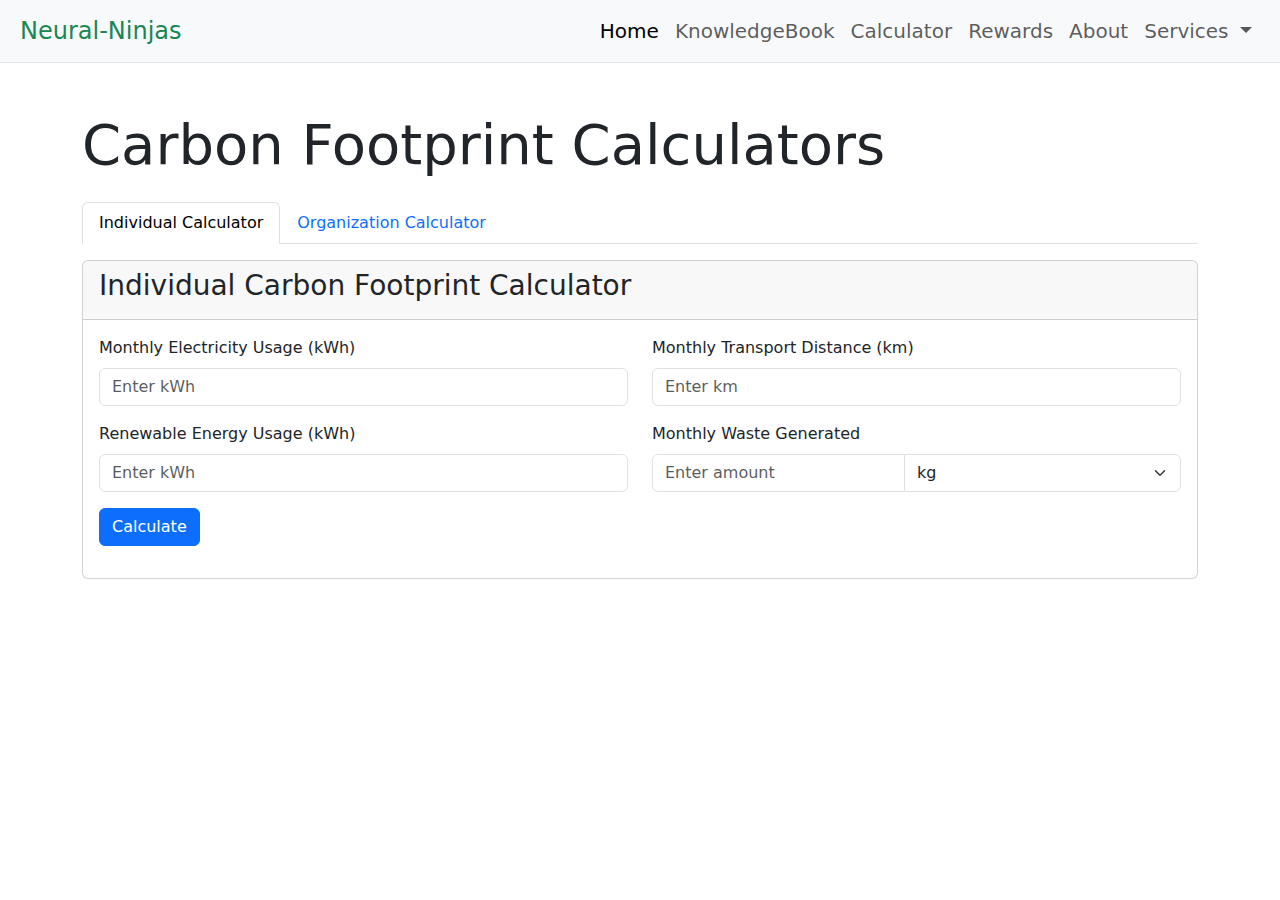
<file: calci.html>
<!DOCTYPE html>
<html lang="en">
<head>
    <meta charset="UTF-8">
    <meta name="viewport" content="width=device-width, initial-scale=1.0">
    <title>Carbon Footprint in Indian Coal Mines</title>
    <link href="https://cdn.jsdelivr.net/npm/bootstrap@5.3.0/dist/css/bootstrap.min.css" rel="stylesheet">
    <style>
        .nav-link:hover {
            text-decoration: underline;
        }
        .calculator-section {
            display: none;
        }
        .calculator-section.active {
            display: block;
        }
    </style>
</head>
<body>
    <section>
        <nav class="navbar navbar-expand-lg navbar-light bg-light px-2 lg-5 border-bottom navbar" id="navbar">
            <div class="container-fluid ">
              <a class="navbar-brand fs-4" href="#"><span class="text-success">Neural-Ninjas</span></a>
              <button class="navbar-toggler" type="button" data-bs-toggle="collapse" data-bs-target="#navbarNavDropdown" aria-controls="navbarNavDropdown" aria-expanded="false" aria-label="Toggle navigation">
                <span class="navbar-toggler-icon"></span>
              </button>
              <div class="collapse navbar-collapse" id="navbarNavDropdown">
                <ul class="navbar-nav ms-auto mb-2 mb-lg-0 fs-5 ">
                  <li class="nav-item">
                    <a class="nav-link active" aria-current="page" href="index.html">Home</a>
                  </li>
                  <li class="nav-item">
                    <a class="nav-link" href="info.html">KnowledgeBook</a>
                  </li>
                  <li class="nav-item">
                    <a class="nav-link" href="calci.html">Calculator</a>
                  </li>
                  <li class="nav-item">
                    <a class="nav-link" href="reward.html">Rewards</a>
                  </li>
                  <li class="nav-item">
                    <a class="nav-link" href="#">About</a>
                  </li>
                  <li class="nav-item dropdown">
                    <a class="nav-link dropdown-toggle" href="#" id="navbarDropdownMenuLink" role="button" data-bs-toggle="dropdown" aria-expanded="false">
                     Services
                    </a>
                    <ul class="dropdown-menu" aria-labelledby="navbarDropdownMenuLink">
                      <li><a class="dropdown-item" href="#">SEO</a></li>
                      <li><a class="dropdown-item" href="#">Front End</a></li>
                      <li><a class="dropdown-item" href="#">Back End</a></li>
                    </ul>
                  </li>
                </ul>
              </div>
            </div>
          </nav>
    </section>
    
    <main class="container my-5">
        <!-- Calculators Section -->
        <section id="calculators" class="mb-5">
            <h2 class="display-4 mb-4">Carbon Footprint Calculators</h2>
            <ul class="nav nav-tabs" id="calculatorTabs">
                <li class="nav-item">
                    <a class="nav-link active" data-bs-toggle="tab" href="#individual">Individual Calculator</a>
                </li>
                <li class="nav-item">
                    <a class="nav-link" data-bs-toggle="tab" href="#organization">Organization Calculator</a>
                </li>
            </ul>
            <div class="tab-content mt-3">
                <div class="tab-pane fade show active" id="individual">
                    <div class="card">
                        <div class="card-header">
                            <h3 class="card-title">Individual Carbon Footprint Calculator</h3>
                        </div>
                        <div class="card-body">
                            <form id="individualForm">
                                <div class="row mb-3">
                                    <div class="col-md-6">
                                        <label for="electricity" class="form-label">Monthly Electricity Usage (kWh)</label>
                                        <input type="number" class="form-control" id="electricity" placeholder="Enter kWh">
                                    </div>
                                    <div class="col-md-6">
                                        <label for="transport" class="form-label">Monthly Transport Distance (km)</label>
                                        <input type="number" class="form-control" id="transport" placeholder="Enter km">
                                    </div>
                                </div>
                                <div class="row mb-3">
                                    <div class="col-md-6">
                                        <label for="renewable" class="form-label">Renewable Energy Usage (kWh)</label>
                                        <input type="number" class="form-control" id="renewable" placeholder="Enter kWh">
                                    </div>
                                    <div class="col-md-6">
                                        <label for="waste" class="form-label">Monthly Waste Generated</label>
                                        <div class="input-group">
                                            <input type="number" class="form-control" id="waste" placeholder="Enter amount">
                                            <select class="form-select" id="wasteUnit">
                                                <option value="kg">kg</option>
                                                <option value="lbs">lbs</option>
                                            </select>
                                        </div>
                                    </div>
                                </div>
                                <button type="submit" class="btn btn-primary">Calculate</button>
                            </form>
                            <div id="individualResult" class="mt-3"></div>
                        </div>
                    </div>
                </div>
                <div class="tab-pane fade" id="organization">
                    <div class="card">
                        <div class="card-header">
                            <h3 class="card-title">Organization Carbon Footprint Calculator</h3>
                        </div>
                        <div class="card-body">
                            <form id="organizationForm">
                                <div class="row mb-3">
                                    <div class="col-md-6">
                                        <label for="energy" class="form-label">Annual Energy Consumption (MWh)</label>
                                        <input type="number" class="form-control" id="energy" placeholder="Enter MWh">
                                    </div>
                                    <div class="col-md-6">
                                        <label for="orgWaste" class="form-label">Annual Waste Generated (tons)</label>
                                        <input type="number" class="form-control" id="orgWaste" placeholder="Enter tons">
                                    </div>
                                </div>
                                <div class="row mb-3">
                                    <div class="col-md-6">
                                        <label for="diesel" class="form-label">Total Diesel Consumption</label>
                                        <div class="input-group">
                                            <input type="number" class="form-control" id="diesel" placeholder="Enter amount">
                                            <select class="form-select" id="dieselUnit">
                                                <option value="liters">Liters</option>
                                                <option value="gallons">Gallons</option>
                                            </select>
                                        </div>
                                    </div>
                                    <div class="col-md-6">
                                        <label for="gasoline" class="form-label">Total Gasoline Consumption</label>
                                        <div class="input-group">
                                            <input type="number" class="form-control" id="gasoline" placeholder="Enter amount">
                                            <select class="form-select" id="gasolineUnit">
                                                <option value="liters">Liters</option>
                                                <option value="gallons">Gallons</option>
                                            </select>
                                        </div>
                                    </div>
                                </div>
                                <div class="row mb-3">
                                    <div class="col-md-6">
                                        <label for="naturalGas" class="form-label">Natural Gas Consumption</label>
                                        <div class="input-group">
                                            <input type="number" class="form-control" id="naturalGas" placeholder="Enter amount">
                                            <select class="form-select" id="naturalGasUnit">
                                                <option value="cubic-meters">Cubic Meters</option>
                                                <option value="therms">Therms</option>
                                            </select>
                                        </div>
                                    </div>
                                    <div class="col-md-6">
                                        <label for="otherFuel" class="form-label">Other Fuel Types</label>
                                        <input type="text" class="form-control" id="otherFuel" placeholder="Specify type and amount">
                                    </div>
                                </div>
                                <button type="submit" class="btn btn-primary">Calculate</button>
                            </form>
                            <div id="organizationResult" class="mt-3"></div>
                        </div>
                    </div>
                </div>
            </div>
        </section>
    </main>
    
    <!-- Footer -->
    <!-- <footer class="bg-primary text-white py-4 mt-5">
        <div class="container text-center">
            <p>&copy; 2024 Carbon Footprint in Indian Coal Mines. All rights reserved.</p>
        </div>
    </footer> -->
    
    <script src="https://cdn.jsdelivr.net/npm/bootstrap@5.3.0/dist/js/bootstrap.bundle.min.js"></script>
    <script>
        document.addEventListener('DOMContentLoaded', function() {
            const individualForm = document.getElementById('individualForm');
            const organizationForm = document.getElementById('organizationForm');
    
            individualForm.addEventListener('submit', function(e) {
                e.preventDefault();
                // Individual calculation logic
                const electricity = parseFloat(document.getElementById('electricity').value) || 0;
                const transport = parseFloat(document.getElementById('transport').value) || 0;
                const renewable = parseFloat(document.getElementById('renewable').value) || 0;
                const waste = parseFloat(document.getElementById('waste').value) || 0;
                const wasteUnit = document.getElementById('wasteUnit').value;
    
                // Conversion factors (these are approximations)
                const CO2_ELECTRICITY = 0.92; // kg CO2 per kWh
                const CO2_TRANSPORT = 0.12; // kg CO2 per km
                const CO2_WASTE_KG = 2.5; // kg CO2 per kg of waste
                const CO2_WASTE_LBS = 1.1; // kg CO2 per lb of waste
    
        
                const carbonFromElectricity = (electricity - renewable) * CO2_ELECTRICITY;
                const carbonFromTransport = transport * CO2_TRANSPORT;
                const carbonFromWaste = waste * (wasteUnit === 'kg' ? CO2_WASTE_KG : CO2_WASTE_LBS);
    
                const totalCarbonFootprint = carbonFromElectricity + carbonFromTransport + carbonFromWaste;

                document.getElementById('individualResult').innerHTML = `
                    <h4>Total Carbon Footprint: ${totalCarbonFootprint.toFixed(2)} kg CO2</h4>
                `;
            });
    
            organizationForm.addEventListener('submit', function(e) {
                e.preventDefault();
                // Organization calculation logic
                const energy = parseFloat(document.getElementById('energy').value) || 0;
                const orgWaste = parseFloat(document.getElementById('orgWaste').value) || 0;
                const diesel = parseFloat(document.getElementById('diesel').value) || 0;
                const gasoline = parseFloat(document.getElementById('gasoline').value) || 0;
                const naturalGas = parseFloat(document.getElementById('naturalGas').value) || 0;
    
                const dieselUnit = document.getElementById('dieselUnit').value;
                const gasolineUnit = document.getElementById('gasolineUnit').value;
                const naturalGasUnit = document.getElementById('naturalGasUnit').value;
    
                // Conversion factors
                const CO2_ENERGY = 450; // kg CO2 per MWh
                const CO2_WASTE_TON = 1000; // kg CO2 per ton of waste
                const CO2_DIESEL_LITERS = 2.68; // kg CO2 per liter of diesel
                const CO2_DIESEL_GALLONS = 10.18; // kg CO2 per gallon of diesel
                const CO2_GASOLINE_LITERS = 2.31; // kg CO2 per liter of gasoline
                const CO2_GASOLINE_GALLONS = 8.89; // kg CO2 per gallon of gasoline
                const CO2_NATURAL_GAS_CUBIC_METERS = 2.03; // kg CO2 per cubic meter of natural gas
                const CO2_NATURAL_GAS_THERMS = 5.3; // kg CO2 per therm of natural gas
    
                // Calculations
                const carbonFromEnergy = energy * CO2_ENERGY;
                const carbonFromWaste = orgWaste * CO2_WASTE_TON;
                const carbonFromDiesel = diesel * (dieselUnit === 'liters' ? CO2_DIESEL_LITERS : CO2_DIESEL_GALLONS);
                const carbonFromGasoline = gasoline * (gasolineUnit === 'liters' ? CO2_GASOLINE_LITERS : CO2_GASOLINE_GALLONS);
                const carbonFromNaturalGas = naturalGas * (naturalGasUnit === 'cubic-meters' ? CO2_NATURAL_GAS_CUBIC_METERS : CO2_NATURAL_GAS_THERMS);
    
                const totalOrganizationCarbon = carbonFromEnergy + carbonFromWaste + carbonFromDiesel + carbonFromGasoline + carbonFromNaturalGas;
    
                // Display result
                document.getElementById('organizationResult').innerHTML = `
                    <h4>Total Carbon Footprint: ${totalOrganizationCarbon.toFixed(2)} kg CO2</h4>
                `;
            });
        });
    </script>
    
</body>
</html>
</file>
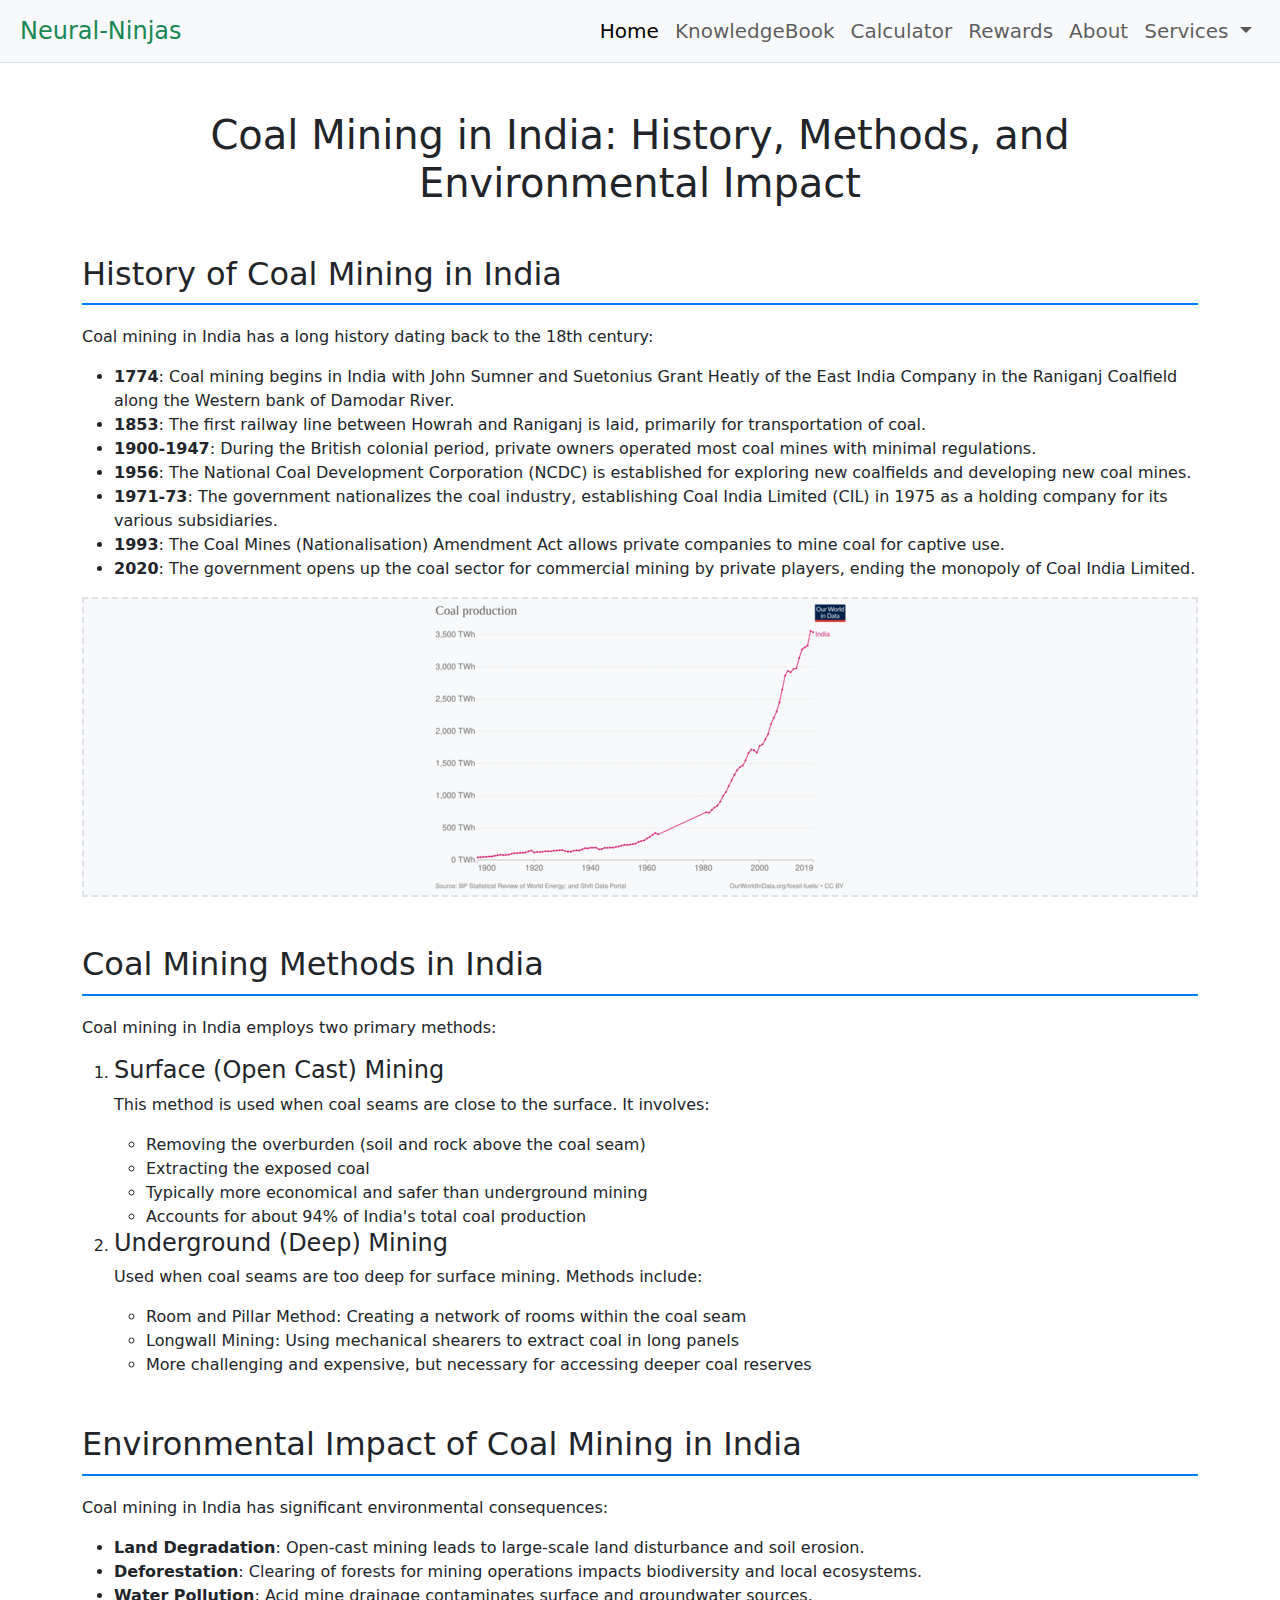
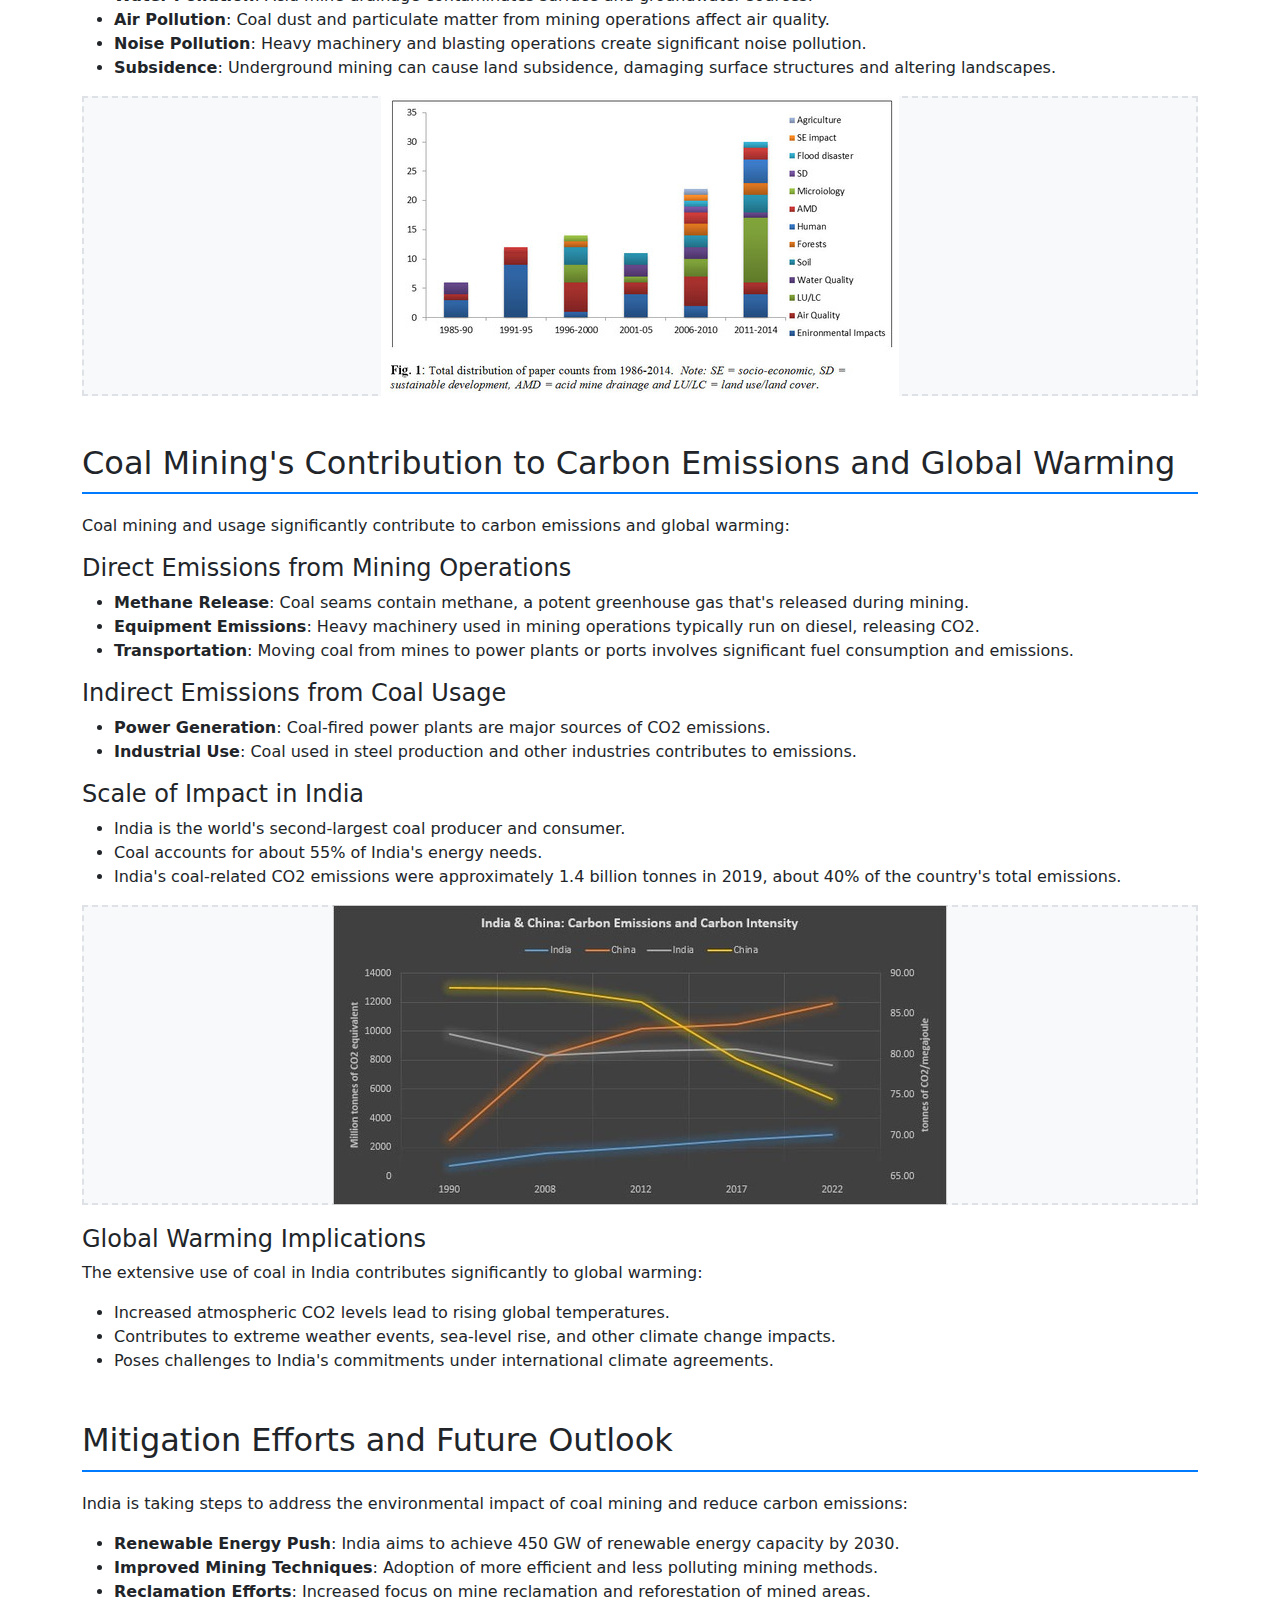
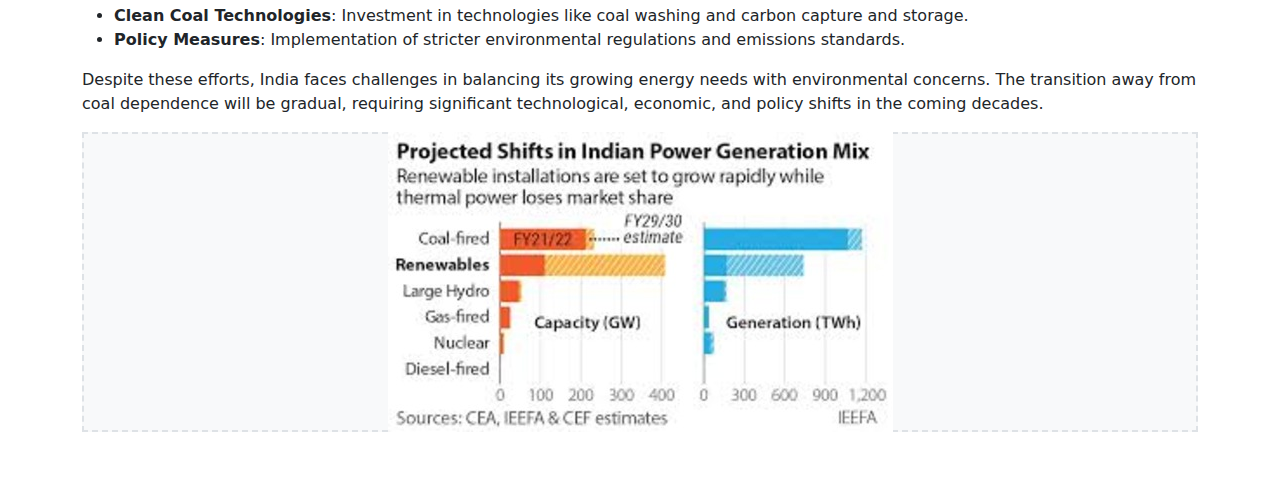
<file: info.html>
<!DOCTYPE html>
<html lang="en">
<head>
    <meta charset="UTF-8">
    <meta name="viewport" content="width=device-width, initial-scale=1.0">
    <title>Coal Mining in India: History, Methods, and Environmental Impact</title>
    <link href="https://cdn.jsdelivr.net/npm/bootstrap@5.3.0/dist/css/bootstrap.min.css" rel="stylesheet">
    <style>
        .section-title {
            border-bottom: 2px solid #007bff;
            padding-bottom: 10px;
            margin-bottom: 20px;
        }
        .graph-placeholder {
            background-color: #f8f9fa;
            border: 2px dashed #dee2e6;
            height: 300px;
            display: flex;
            align-items: center;
            justify-content: center;
            margin-bottom: 20px;
        }
    </style>
</head>
<body>
    <section>
        <nav class="navbar navbar-expand-lg navbar-light bg-light px-2 lg-5 border-bottom navbar" id="navbar">
            <div class="container-fluid ">
              <a class="navbar-brand fs-4" href="#"><span class="text-success">Neural-Ninjas</span></a>
              <button class="navbar-toggler" type="button" data-bs-toggle="collapse" data-bs-target="#navbarNavDropdown" aria-controls="navbarNavDropdown" aria-expanded="false" aria-label="Toggle navigation">
                <span class="navbar-toggler-icon"></span>
              </button>
              <div class="collapse navbar-collapse" id="navbarNavDropdown">
                <ul class="navbar-nav ms-auto mb-2 mb-lg-0 fs-5 ">
                  <li class="nav-item">
                    <a class="nav-link active" aria-current="page" href="index.html">Home</a>
                  </li>
                  <li class="nav-item">
                    <a class="nav-link" href="info.html">KnowledgeBook</a>
                  </li>
                  <li class="nav-item">
                    <a class="nav-link" href="calci.html">Calculator</a>
                  </li>
                  <li class="nav-item">
                    <a class="nav-link" href="reward.html">Rewards</a>
                  </li>
                  <li class="nav-item">
                    <a class="nav-link" href="#">About</a>
                  </li>
                  <li class="nav-item dropdown">
                    <a class="nav-link dropdown-toggle" href="#" id="navbarDropdownMenuLink" role="button" data-bs-toggle="dropdown" aria-expanded="false">
                     Services
                    </a>
                    <ul class="dropdown-menu" aria-labelledby="navbarDropdownMenuLink">
                      <li><a class="dropdown-item" href="#">SEO</a></li>
                      <li><a class="dropdown-item" href="#">Front End</a></li>
                      <li><a class="dropdown-item" href="#">Back End</a></li>
                    </ul>
                  </li>
                </ul>
              </div>
            </div>
          </nav>
    </section>
    <div class="container my-5">
        <h1 class="mb-5 text-center">Coal Mining in India: History, Methods, and Environmental Impact</h1>

        <section id="history" class="mb-5">
            <h2 class="section-title">History of Coal Mining in India</h2>
            <p>Coal mining in India has a long history dating back to the 18th century:</p>
            <ul>
                <li><strong>1774</strong>: Coal mining begins in India with John Sumner and Suetonius Grant Heatly of the East India Company in the Raniganj Coalfield along the Western bank of Damodar River.</li>
                <li><strong>1853</strong>: The first railway line between Howrah and Raniganj is laid, primarily for transportation of coal.</li>
                <li><strong>1900-1947</strong>: During the British colonial period, private owners operated most coal mines with minimal regulations.</li>
                <li><strong>1956</strong>: The National Coal Development Corporation (NCDC) is established for exploring new coalfields and developing new coal mines.</li>
                <li><strong>1971-73</strong>: The government nationalizes the coal industry, establishing Coal India Limited (CIL) in 1975 as a holding company for its various subsidiaries.</li>
                <li><strong>1993</strong>: The Coal Mines (Nationalisation) Amendment Act allows private companies to mine coal for captive use.</li>
                <li><strong>2020</strong>: The government opens up the coal sector for commercial mining by private players, ending the monopoly of Coal India Limited.</li>
            </ul>
            <div class="graph-placeholder">
                <img src="Images/g11.png" class="fa-text-height">
            </div>
        </section>

        <section id="methods" class="mb-5">
            <h2 class="section-title">Coal Mining Methods in India</h2>
            <p>Coal mining in India employs two primary methods:</p>
            <ol>
                <li>
                    <h4>Surface (Open Cast) Mining</h4>
                    <p>This method is used when coal seams are close to the surface. It involves:</p>
                    <ul>
                        <li>Removing the overburden (soil and rock above the coal seam)</li>
                        <li>Extracting the exposed coal</li>
                        <li>Typically more economical and safer than underground mining</li>
                        <li>Accounts for about 94% of India's total coal production</li>
                    </ul>
                </li>
                
                <li>
                    <h4>Underground (Deep) Mining</h4>
                    <p>Used when coal seams are too deep for surface mining. Methods include:</p>
                    <ul>
                        <li>Room and Pillar Method: Creating a network of rooms within the coal seam</li>
                        <li>Longwall Mining: Using mechanical shearers to extract coal in long panels</li>
                        <li>More challenging and expensive, but necessary for accessing deeper coal reserves</li>
                    </ul>
                </li>
            </ol>
        </section>

        <section id="environmental-impact" class="mb-5">
            <h2 class="section-title">Environmental Impact of Coal Mining in India</h2>
            <p>Coal mining in India has significant environmental consequences:</p>
            <ul>
                <li><strong>Land Degradation</strong>: Open-cast mining leads to large-scale land disturbance and soil erosion.</li>
                <li><strong>Deforestation</strong>: Clearing of forests for mining operations impacts biodiversity and local ecosystems.</li>
                <li><strong>Water Pollution</strong>: Acid mine drainage contaminates surface and groundwater sources.</li>
                <li><strong>Air Pollution</strong>: Coal dust and particulate matter from mining operations affect air quality.</li>
                <li><strong>Noise Pollution</strong>: Heavy machinery and blasting operations create significant noise pollution.</li>
                <li><strong>Subsidence</strong>: Underground mining can cause land subsidence, damaging surface structures and altering landscapes.</li>
            </ul>
            <div class="graph-placeholder">
                <img src="Images/g3.jpg" alt="Comparison of Surface and Underground Mining Methods in India">
            </div>
        </section>

        <section id="carbon-emissions" class="mb-5">
            <h2 class="section-title">Coal Mining's Contribution to Carbon Emissions and Global Warming</h2>
            <p>Coal mining and usage significantly contribute to carbon emissions and global warming:</p>
            <h4>Direct Emissions from Mining Operations</h4>
            <ul>
                <li><strong>Methane Release</strong>: Coal seams contain methane, a potent greenhouse gas that's released during mining.</li>
                <li><strong>Equipment Emissions</strong>: Heavy machinery used in mining operations typically run on diesel, releasing CO2.</li>
                <li><strong>Transportation</strong>: Moving coal from mines to power plants or ports involves significant fuel consumption and emissions.</li>
            </ul>
            <h4>Indirect Emissions from Coal Usage</h4>
            <ul>
                <li><strong>Power Generation</strong>: Coal-fired power plants are major sources of CO2 emissions.</li>
                <li><strong>Industrial Use</strong>: Coal used in steel production and other industries contributes to emissions.</li>
            </ul>
            <h4>Scale of Impact in India</h4>
            <ul>
                <li>India is the world's second-largest coal producer and consumer.</li>
                <li>Coal accounts for about 55% of India's energy needs.</li>
                <li>India's coal-related CO2 emissions were approximately 1.4 billion tonnes in 2019, about 40% of the country's total emissions.</li>
            </ul>
            <div class="graph-placeholder">
                <img src="Images/g4.jpg" alt="India's Coal-Related CO2 Emissions Over Time">
            </div>
            <h4>Global Warming Implications</h4>
            <p>The extensive use of coal in India contributes significantly to global warming:</p>
            <ul>
                <li>Increased atmospheric CO2 levels lead to rising global temperatures.</li>
                <li>Contributes to extreme weather events, sea-level rise, and other climate change impacts.</li>
                <li>Poses challenges to India's commitments under international climate agreements.</li>
            </ul>
        </section>

        <section id="mitigation-efforts" class="mb-5">
            <h2 class="section-title">Mitigation Efforts and Future Outlook</h2>
            <p>India is taking steps to address the environmental impact of coal mining and reduce carbon emissions:</p>
            <ul>
                <li><strong>Renewable Energy Push</strong>: India aims to achieve 450 GW of renewable energy capacity by 2030.</li>
                <li><strong>Improved Mining Techniques</strong>: Adoption of more efficient and less polluting mining methods.</li>
                <li><strong>Reclamation Efforts</strong>: Increased focus on mine reclamation and reforestation of mined areas.</li>
                <li><strong>Clean Coal Technologies</strong>: Investment in technologies like coal washing and carbon capture and storage.</li>
                <li><strong>Policy Measures</strong>: Implementation of stricter environmental regulations and emissions standards.</li>
            </ul>
            <p>Despite these efforts, India faces challenges in balancing its growing energy needs with environmental concerns. The transition away from coal dependence will be gradual, requiring significant technological, economic, and policy shifts in the coming decades.</p>
            <div class="graph-placeholder">
              <img src="Images/images (4).jpeg" alt="Projected Transition from Coal to Renewable Energy in India">
            </div>
        </section>
    </div>

    <script src="https://cdn.jsdelivr.net/npm/bootstrap@5.3.0/dist/js/bootstrap.bundle.min.js"></script>
    <script>
        window.embeddedChatbotConfig = {
        chatbotId: "OkJAjbNj7q8wkyKUh9YK9",
        domain: "www.chatbase.co"
        }
        </script>
        <script
        src="https://www.chatbase.co/embed.min.js"
        chatbotId="OkJAjbNj7q8wkyKUh9YK9"
        domain="www.chatbase.co"
        defer>
        </script>
</body>
</html>
</file>
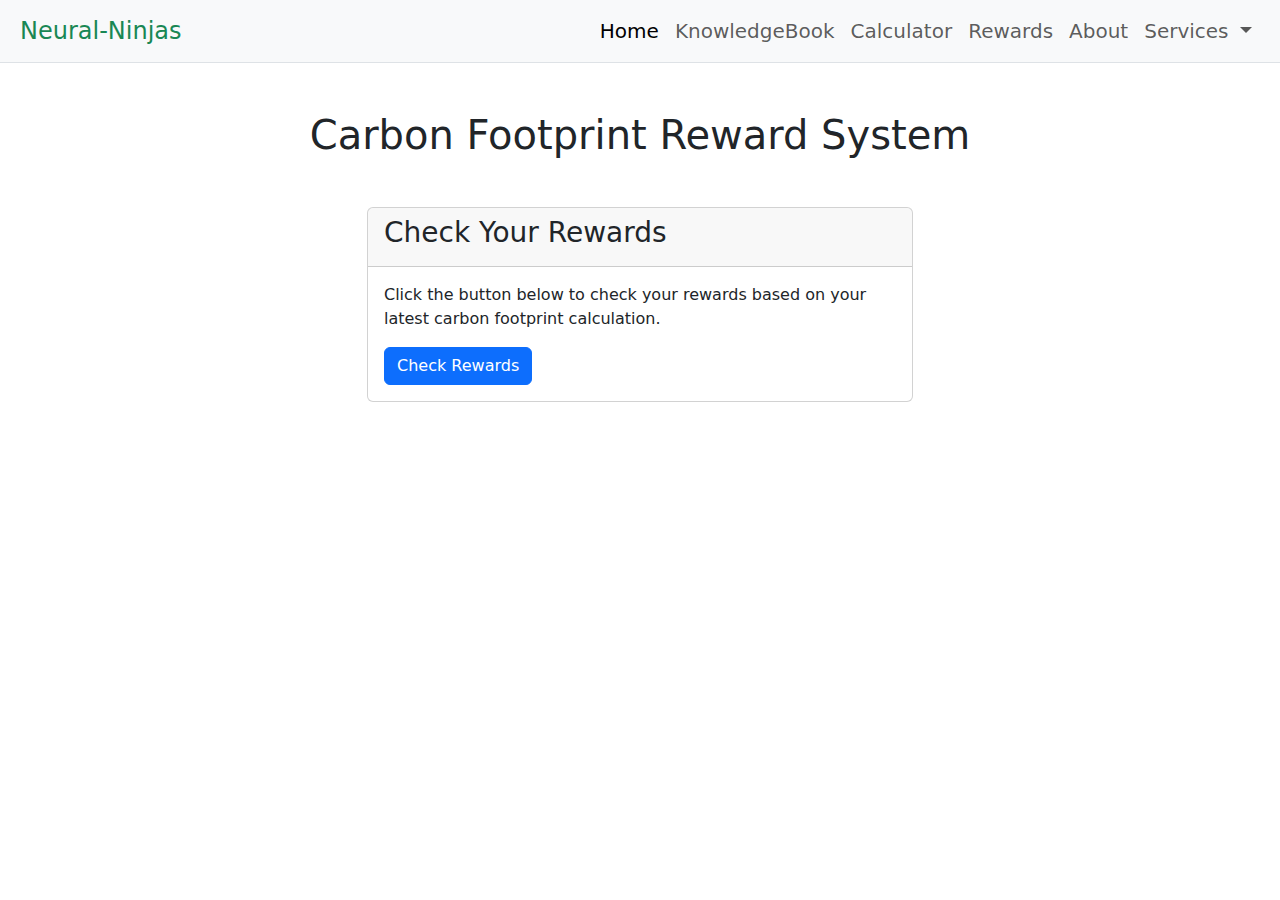
<file: reward.html>
<!DOCTYPE html>
<html lang="en">
<head>
    <meta charset="UTF-8">
    <meta name="viewport" content="width=device-width, initial-scale=1.0">
    <title>Carbon Footprint Reward System</title>
    <link href="https://cdn.jsdelivr.net/npm/bootstrap@5.3.0/dist/css/bootstrap.min.css" rel="stylesheet">
    <style>
        .reward-info {
            background-color: #e9ecef;
            border-radius: 0.25rem;
            padding: 1rem;
            margin-top: 1rem;
        }
    </style>
</head>
<body>
    <section>
        <nav class="navbar navbar-expand-lg navbar-light bg-light px-2 lg-5 border-bottom navbar" id="navbar">
            <div class="container-fluid ">
              <a class="navbar-brand fs-4" href="#"><span class="text-success">Neural-Ninjas</span></a>
              <button class="navbar-toggler" type="button" data-bs-toggle="collapse" data-bs-target="#navbarNavDropdown" aria-controls="navbarNavDropdown" aria-expanded="false" aria-label="Toggle navigation">
                <span class="navbar-toggler-icon"></span>
              </button>
              <div class="collapse navbar-collapse" id="navbarNavDropdown">
                <ul class="navbar-nav ms-auto mb-2 mb-lg-0 fs-5 ">
                  <li class="nav-item">
                    <a class="nav-link active" aria-current="page" href="index.html">Home</a>
                  </li>
                  <li class="nav-item">
                    <a class="nav-link" href="info.html">KnowledgeBook</a>
                  </li>
                  <li class="nav-item">
                    <a class="nav-link" href="calci.html">Calculator</a>
                  </li>
                  <li class="nav-item">
                    <a class="nav-link" href="reward.html">Rewards</a>
                  </li>
                  <li class="nav-item">
                    <a class="nav-link" href="#">About</a>
                  </li>
                  <li class="nav-item dropdown">
                    <a class="nav-link dropdown-toggle" href="#" id="navbarDropdownMenuLink" role="button" data-bs-toggle="dropdown" aria-expanded="false">
                     Services
                    </a>
                    <ul class="dropdown-menu" aria-labelledby="navbarDropdownMenuLink">
                      <li><a class="dropdown-item" href="#">SEO</a></li>
                      <li><a class="dropdown-item" href="#">Front End</a></li>
                      <li><a class="dropdown-item" href="#">Back End</a></li>
                    </ul>
                  </li>
                </ul>
              </div>
            </div>
          </nav>
    </section>
    <div class="container my-5">
        <h1 class="mb-5 text-center">Carbon Footprint Reward System</h1>

        <div class="row">
            <div class="col-md-6 offset-md-3">
                <div class="card">
                    <div class="card-header">
                        <h3 class="card-title">Check Your Rewards</h3>
                    </div>
                    <div class="card-body">
                        <p>Click the button below to check your rewards based on your latest carbon footprint calculation.</p>
                        <button id="checkRewardsBtn" class="btn btn-primary">Check Rewards</button>
                    </div>
                </div>

                <div id="rewardCard" class="card mt-4" style="display: none;">
                    <div class="card-header">
                        <h3 class="card-title">Your Reward Results</h3>
                    </div>
                    <div class="card-body">
                        <p>Your current carbon footprint: <span id="currentFootprint"></span> kg CO2e</p>
                        <p>Your previous carbon footprint: <span id="previousFootprint"></span> kg CO2e</p>
                        <div class="reward-info">
                            <h4>Reward Points</h4>
                            <p>Points earned: <span id="pointsEarned"></span></p>
                            <p>Explanation: <span id="rewardExplanation"></span></p>
                        </div>
                    </div>
                </div>
            </div>
        </div>
    </div>

    <script src="https://cdn.jsdelivr.net/npm/bootstrap@5.3.0/dist/js/bootstrap.bundle.min.js"></script>
    <script>
        document.addEventListener('DOMContentLoaded', function() {
            const checkRewardsBtn = document.getElementById('checkRewardsBtn');
            const rewardCard = document.getElementById('rewardCard');

            checkRewardsBtn.addEventListener('click', function() {
                const currentFootprint = parseFloat(localStorage.getItem('currentFootprint') || 0);
                let previousFootprint = parseFloat(localStorage.getItem('previousFootprint') || 0);

                // Calculate reward points
                const footprintDifference = previousFootprint - currentFootprint;
                const pointsEarned = Math.max(0, Math.round(footprintDifference * 10));

                // Update reward card
                document.getElementById('currentFootprint').textContent = currentFootprint.toFixed(2);
                document.getElementById('previousFootprint').textContent = previousFootprint.toFixed(2);
                document.getElementById('pointsEarned').textContent = pointsEarned;

                let explanation;
                if (pointsEarned > 0) {
                    explanation = `Great job! You've reduced your carbon footprint by ${footprintDifference.toFixed(2)} kg CO2e. You earn 10 points for each kg CO2e reduced.`;
                } else {
                    explanation = "Keep trying to reduce your carbon footprint to earn reward points!";
                }
                document.getElementById('rewardExplanation').textContent = explanation;

                // Show reward card
                rewardCard.style.display = 'block';

                // Store current footprint as previous for next calculation
                localStorage.setItem('previousFootprint', currentFootprint);
            });
        });
    </script>
<script>
  window.embeddedChatbotConfig = {
  chatbotId: "OkJAjbNj7q8wkyKUh9YK9",
  domain: "www.chatbase.co"
  }
  </script>
  <script
  src="https://www.chatbase.co/embed.min.js"
  chatbotId="OkJAjbNj7q8wkyKUh9YK9"
  domain="www.chatbase.co"
  defer>
  </script>
</body>
</html>
</file>
